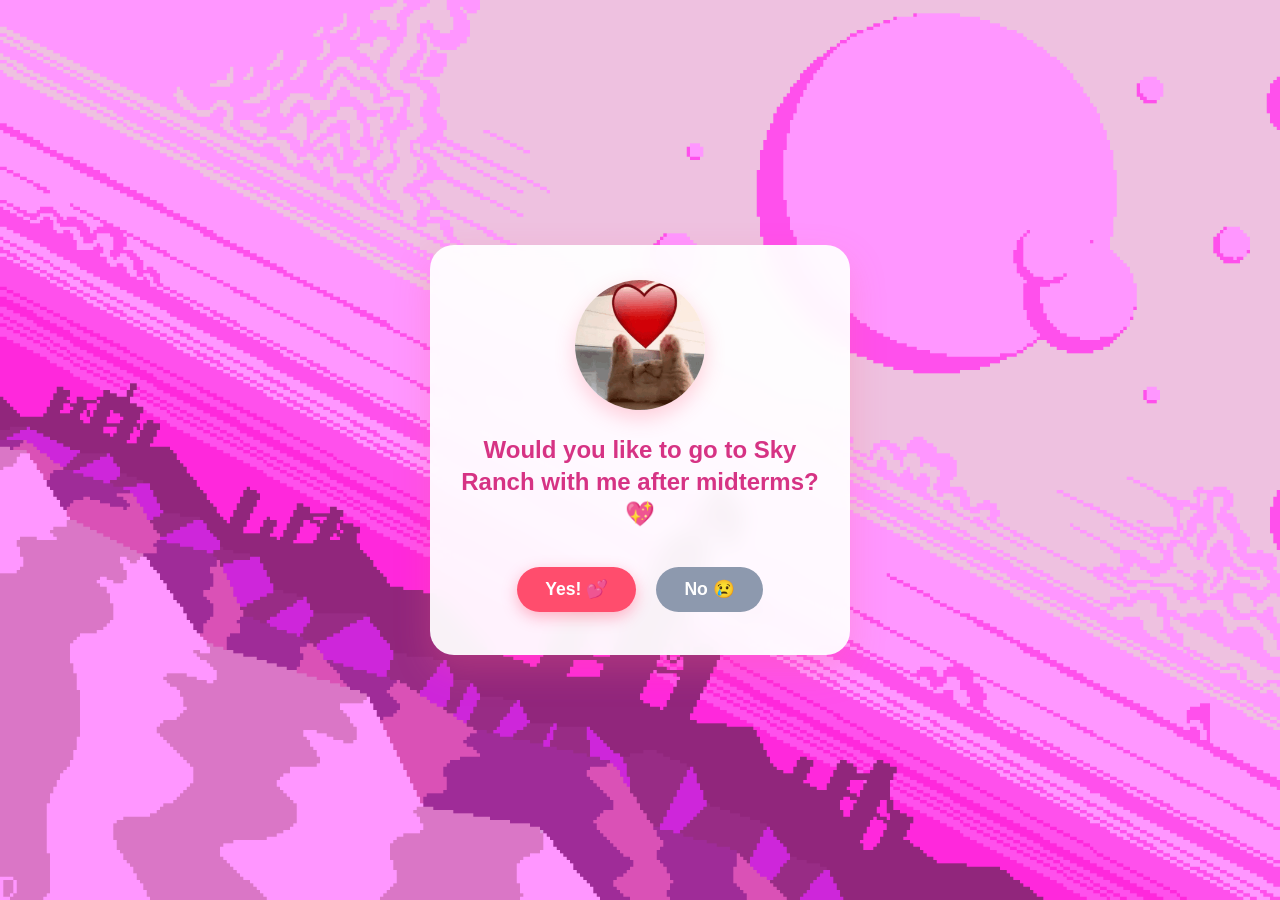
<file: Something/index.html>
<!DOCTYPE html>
<html lang="en">
<head>
  <meta charset="UTF-8">
  <meta name="viewport" content="width=device-width, initial-scale=1.0">
  <title>A Question For You 💖</title>
  <link rel="stylesheet" href="style.css">
</head>
<body>

  <div class="hearts-container" id="hearts-container"></div>

  <div class="card">
    <div class="gif-container">
      <img src="./cute-cat-love.gif" alt="Cute heart cat">
    </div>

    <h1 class="title" id="question-text">Would you like to go to Sky Ranch with me after midterms? 💖</h1>

    <div class="btn-group">
      <button id="yes-btn" class="btn btn-yes" onclick="window.location.href='pagetwo.html'">Yes! 💕</button>
      <button id="no-btn" class="btn btn-no">No 😢</button>
    </div>
  </div>

  <img src="./6799670.png" alt="F1 Background" class="background-image">

  <script src="config.js"></script>
  <script>
    if (typeof CONFIG !== 'undefined' && CONFIG.proposalQuestion) {
      document.getElementById('question-text').innerText = CONFIG.proposalQuestion;
    }

    const noBtn = document.getElementById('no-btn');

    function moveNoButton() {
      const padding = 30;
      const maxX = window.innerWidth - noBtn.offsetWidth - padding;
      const maxY = window.innerHeight - noBtn.offsetHeight - padding;

      const randomX = Math.max(padding, Math.floor(Math.random() * maxX));
      const randomY = Math.max(padding, Math.floor(Math.random() * maxY));

      noBtn.style.position = 'fixed';
      noBtn.style.left = `${randomX}px`;
      noBtn.style.top = `${randomY}px`;
    }

    noBtn.addEventListener('mouseover', moveNoButton);
    noBtn.addEventListener('touchstart', (e) => {
      e.preventDefault();
      moveNoButton();
    });

    const heartsContainer = document.getElementById('hearts-container');
    setInterval(() => {
      const heart = document.createElement('div');
      heart.classList.add('floating-heart');
      heart.innerText = '💖';
      heart.style.left = Math.random() * 100 + 'vw';
      heart.style.animationDuration = Math.random() * 3 + 4 + 's';
      heartsContainer.appendChild(heart);
      setTimeout(() => heart.remove(), 7000);
    }, 400);
    


  </script>
</body>
</html>
</file>
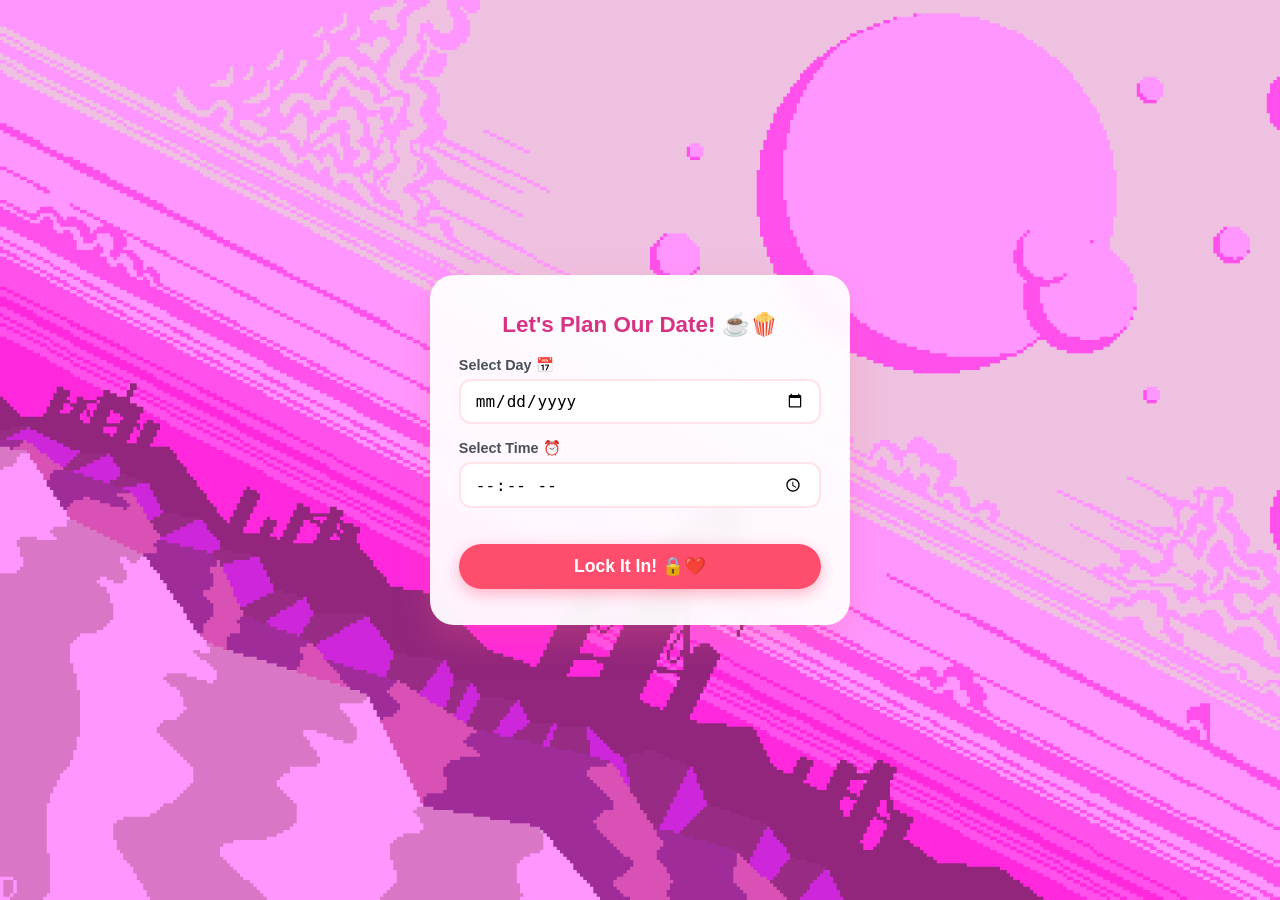
<file: Something/pagethree.html>
<!DOCTYPE html>
<html lang="en">
<head>
  <meta charset="UTF-8">
  <meta name="viewport" content="width=device-width, initial-scale=1.0">
  <title>Plan Our Date</title>
  <link rel="stylesheet" href="style.css">
</head>
<body>

  <div class="card">
    <h2 id="date-title" class="title-sm">Let's Plan Our Date! ☕🍿</h2>
    
    <form id="date-form" onsubmit="event.preventDefault(); submitPlan();">
      <div class="form-group">
        <label for="date-select">Select Day 📅</label>
        <input type="date" id="date-select" required />
      </div>

      <div class="form-group">
        <label for="time-select">Select Time ⏰</label>
        <input type="time" id="time-select" required />
      </div>

      <button type="submit" class="btn btn-yes w-full mt-20">Lock It In! 🔒❤️</button>
    </form>
  </div>
<img src="./6799670.png" alt="F1 Background" class="background-image">
  <script src="config.js"></script>
  <script>
    // Load custom title from config.js if available
    if (typeof CONFIG !== 'undefined' && CONFIG.dateTitle) {
      document.getElementById('date-title').innerText = CONFIG.dateTitle;
    }

    function submitPlan() {
      const dateVal = document.getElementById('date-select').value;
      const timeVal = document.getElementById('time-select').value;

      // Save date and time to localStorage so page4.html can display them
      localStorage.setItem('datePlan', JSON.stringify({
        date: dateVal,
        time: timeVal
      }));

      // Redirect straight to Page 4 (Receipt)
      window.location.href = 'pagefour.html';
    }
  </script>
</body>
</html>
</file>
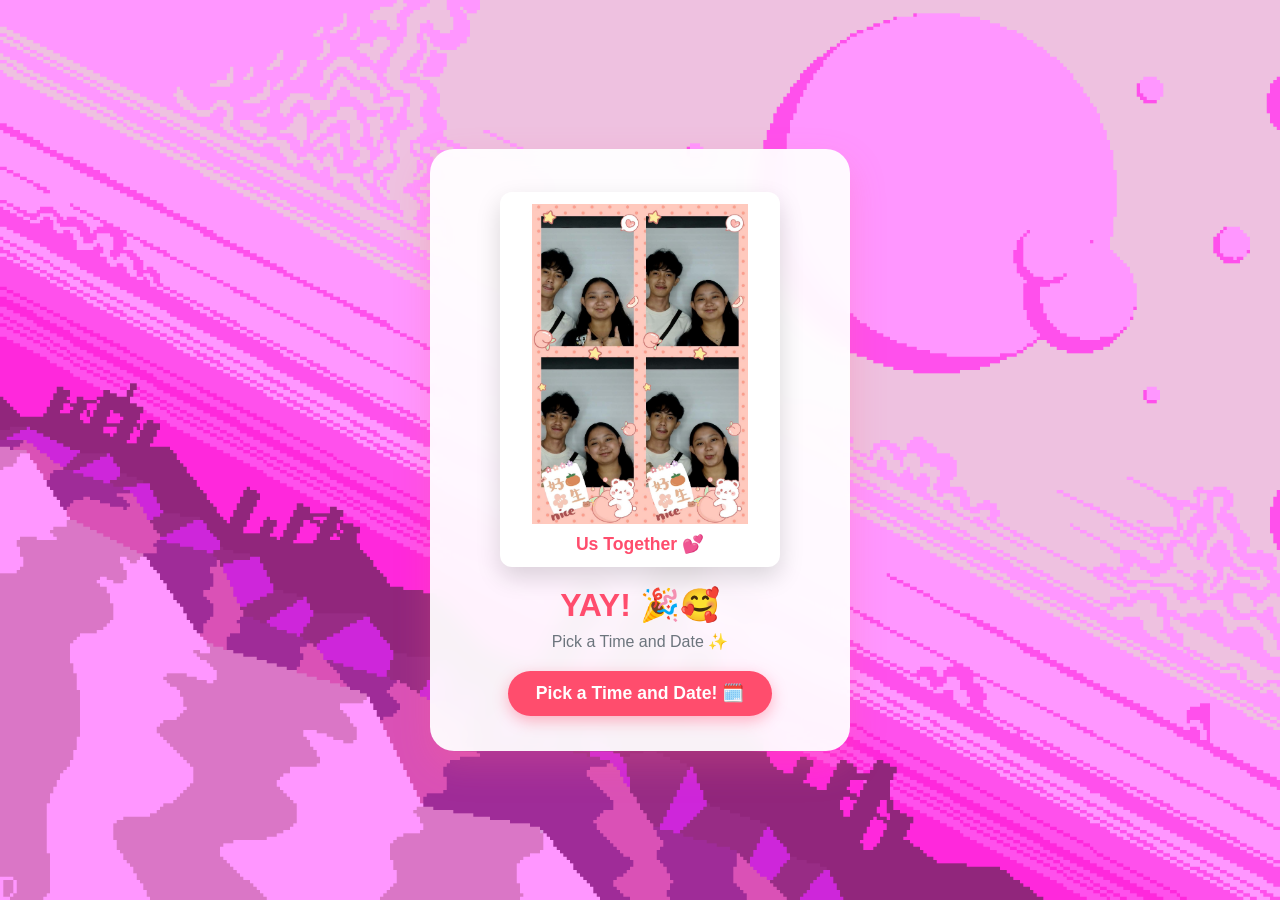
<file: Something/pagetwo.html>
<!DOCTYPE html>
<html lang="en">
<head>
  <meta charset="UTF-8">
  <meta name="viewport" content="width=device-width, initial-scale=1.0">
  <title>Thank youu Babylynn💕</title>
  <link rel="stylesheet" href="style.css">
</head>
<body>

  <div class="card">
    <div class="photobooth-frame">
      <img src="./f51bc48e-b8fe-42ae-adc9-ae2491e17cfe.jpg" alt="Us Together" class="photo" />
      <div id="photo-caption" class="polaroid-caption">Us Together 💕</div>
    </div>

    <h2 id="celeb-title" class="success-title">YAY! 🎉🥰</h2>
    <p id="celeb-subtitle" class="subtitle">Pick a Time and Date ✨</p>

    <button class="btn btn-yes mt-20" onclick="window.location.href='pagethree.html'">Pick a Time and Date! 🗓️</button>
  </div>
<img src="./6799670.png" alt="F1 Background" class="background-image">
  <script src="config.js"></script>
  <script>
    if (typeof CONFIG !== 'undefined') {
      document.getElementById('celeb-title').innerText = CONFIG.celebrationTitle;
      document.getElementById('celeb-subtitle').innerText = CONFIG.celebrationSubtitle;
      document.getElementById('photo-img').src = CONFIG.photoUrl;
      document.getElementById('photo-caption').innerText = CONFIG.photoCaption;
    }
  </script>
</body>
</html>
</file>
<file: Something/style.css>
.background-image {
    position: absolute;
    top: 0;
    left: 0;
    width: 100%;
    height: 100%;
    object-fit: cover;
    z-index: -1; /* Behind the text */
}

body {
  min-height: 100vh;
  display: flex;
  justify-content: center;
  align-items: center;

  background-image: src="./pink pixel heart.jpg"; 
  background-size: cover;     
  background-position: center; 
  background-repeat: no-repeat; 
  
  font-family: 'Segoe UI', Tahoma, Geneva, Verdana, sans-serif;
  overflow-x: hidden;
  position: relative;
}

* {
  box-sizing: border-box;
  margin: 0;
  padding: 0;
}

body {
  min-height: 100vh;
  display: flex;
  justify-content: center;
  align-items: center;
  /* Soft pink aesthetic matching your photobooth background frame */
  background: #ffb7c5 linear-gradient(135deg, #ffa8ba 0%, #ffe3e8 100%);
  font-family: 'Segoe UI', Tahoma, Geneva, Verdana, sans-serif;
  overflow-x: hidden;
  position: relative;
}

/* Animated Floating Hearts Background */
.hearts-container {
  position: fixed;
  top: 0;
  left: 0;
  width: 100%;
  height: 100%;
  pointer-events: none;
  z-index: 1;
}

.floating-heart {
  position: absolute;
  color: rgba(255, 77, 109, 0.4);
  animation: floatUp 6s linear infinite;
  bottom: -50px;
}

@keyframes floatUp {
  0% { transform: translateY(0) rotate(0deg); opacity: 1; }
  100% { transform: translateY(-110vh) rotate(360deg); opacity: 0; }
}

/* Glassmorphism Card Container */
.card {
  background: rgba(255, 255, 255, 0.94);
  backdrop-filter: blur(10px);
  border-radius: 24px;
  padding: 2.2rem 1.8rem;
  box-shadow: 0 15px 35px rgba(255, 105, 135, 0.25);
  width: 90%;
  max-width: 420px;
  text-align: center;
  position: relative;
  z-index: 10;
}

.gif-container img {
  width: 130px;
  height: 130px;
  object-fit: cover;
  border-radius: 50%;
  margin-bottom: 1.2rem;
  box-shadow: 0 8px 20px rgba(255, 77, 109, 0.25);
}

.title {
  color: #d63384;
  font-size: 1.5rem;
  line-height: 1.35;
  margin-bottom: 1.8rem;
  font-weight: 700;
}

.title-sm {
  color: #d63384;
  font-size: 1.4rem;
  margin-bottom: 1.2rem;
}

.subtitle {
  color: #6c757d;
  font-size: 1rem;
  margin-top: 0.5rem;
}

/* Buttons */
.btn-group {
  display: flex;
  justify-content: center;
  align-items: center;
  gap: 20px;
  min-height: 60px;
  position: relative;
}

.btn {
  padding: 12px 28px;
  font-size: 1.1rem;
  font-weight: 700;
  border: none;
  border-radius: 50px;
  cursor: pointer;
  transition: transform 0.2s ease, background-color 0.2s ease;
  z-index: 5;
}

.btn-yes {
  background-color: #ff4d6d;
  color: white;
  box-shadow: 0 5px 15px rgba(255, 77, 109, 0.4);
  z-index: 10; /* Keeps Yes button on top */
}

.btn-yes:hover {
  background-color: #ff0033;
  transform: scale(1.05);
}

.btn-no {
  background-color: #8d99ae;
  color: white;
  z-index: 5;
}

/* Photobooth Strip Frame Styling */
.photobooth-frame {
  background: #ffffff;
  padding: 12px;
  border-radius: 12px;
  box-shadow: 0 10px 25px rgba(0, 0, 0, 0.15);
  margin: 0.5rem auto 1.2rem auto;
  max-width: 280px;
}

.photobooth-frame .photo {
  width: 100%;
  max-height: 320px;
  object-fit: contain;
  border-radius: 6px;
  display: block;
}

.polaroid-caption {
  font-family: 'Comic Sans MS', cursive, sans-serif;
  color: #ff4d6d;
  font-size: 1.1rem;
  margin-top: 10px;
  font-weight: bold;
}

.success-title {
  color: #ff4d6d;
  font-size: 2rem;
  font-weight: 800;
}

/* Form Styling */
.form-group {
  text-align: left;
  margin-bottom: 1rem;
}

.form-group label {
  display: block;
  color: #495057;
  font-size: 0.9rem;
  font-weight: 600;
  margin-bottom: 5px;
}

.form-group input,
.form-group select {
  width: 100%;
  padding: 10px 14px;
  border: 2px solid #ffe3e8;
  border-radius: 12px;
  font-size: 1rem;
  outline: none;
}

.summary-box {
  background: #fff0f3;
  border: 2px dashed #ff4d6d;
  border-radius: 12px;
  padding: 1rem;
  margin-top: 1rem;
  color: #555;
  line-height: 1.6;
}

.hidden { display: none !important; }
.mt-20 { margin-top: 20px; }
.w-full { width: 100%; }
</file>
